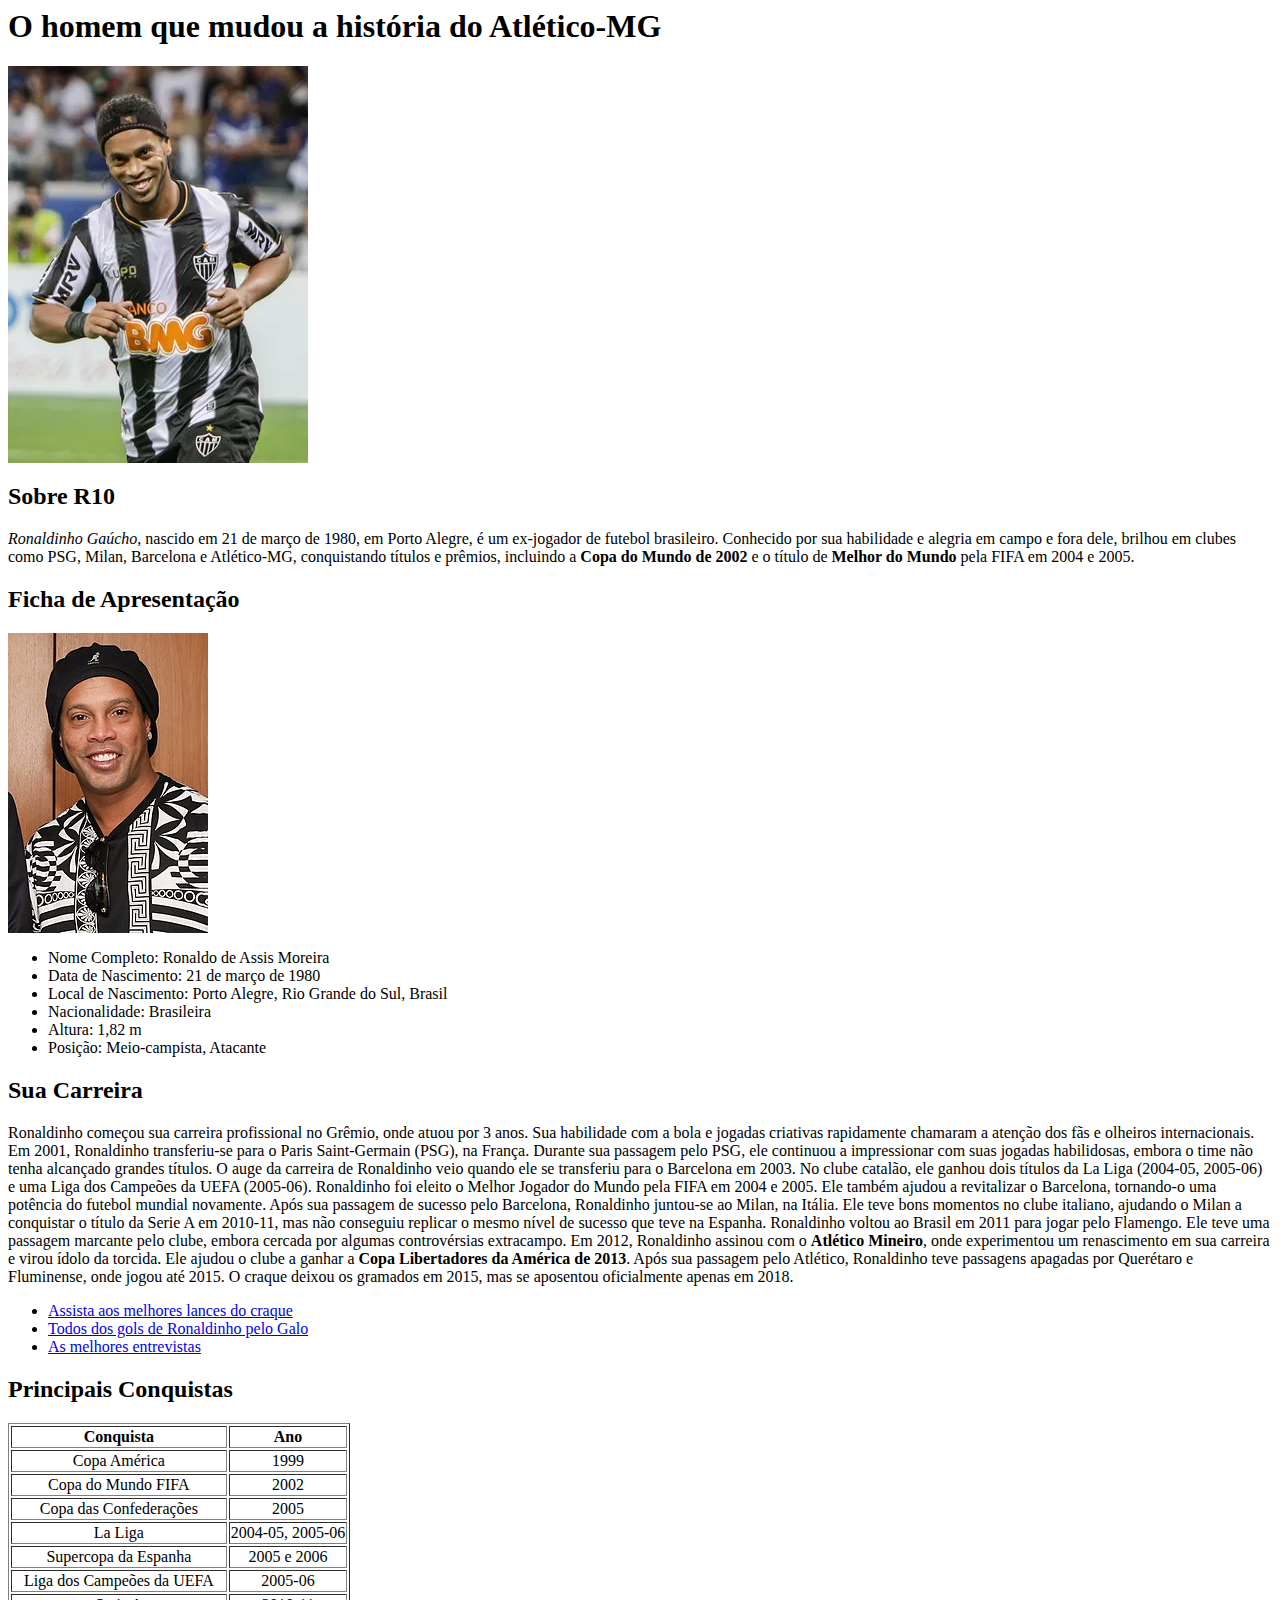
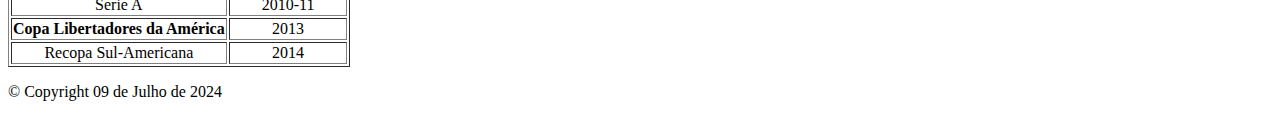
<file: Tributo/index.html>
<html lang="pt-BR">
    <head>
        <title>R10</title>
        <meta charset="UTF-8">
    </head>
    <body>
        <header>
            <h1> O homem que mudou a história do Atlético-MG</h1>
            <img src = 'ronaldinho.webp' alt="Ronaldinho comemorando um gol">
        </header>
        <main>
            <section class = 'introducao'>
                <p>
                    <h2>Sobre R10</h2>
                    <em>Ronaldinho Gaúcho</em>, nascido em 21 de março de 1980, em Porto Alegre, é um ex-jogador de futebol brasileiro. Conhecido por sua habilidade e alegria em campo e fora dele, brilhou em clubes como PSG, Milan, Barcelona e Atlético-MG, conquistando títulos e prêmios, incluindo a <strong>Copa do Mundo de 2002</strong> e o título de <strong>Melhor do Mundo</strong> pela FIFA em 2004 e 2005.
                </p>
            </section>
            <aside class = 'ficha-identificacao'>
                <h2>Ficha de Apresentação</h2>
                <img src = 'r10.jpg' alt = 'Ronaldinho fazendo hangloose'>
                <ul>
                    <li>Nome Completo: Ronaldo de Assis Moreira</li>
                    <li>Data de Nascimento: 21 de março de 1980</li>
                    <li>Local de Nascimento: Porto Alegre, Rio Grande do Sul, Brasil</li>
                    <li>Nacionalidade: Brasileira</li>
                    <li>Altura: 1,82 m</li>
                    <li>Posição: Meio-campista, Atacante</li>

                </ul>
            </aside>
            <section class = 'carreira'>
                <h2>Sua Carreira</h2>
                <p>
                    Ronaldinho começou sua carreira profissional no Grêmio, onde atuou por 3 anos. Sua habilidade com a bola e jogadas criativas rapidamente chamaram a atenção dos fãs e olheiros internacionais.
                    Em 2001, Ronaldinho transferiu-se para o Paris Saint-Germain (PSG), na França. Durante sua passagem pelo PSG, ele continuou a impressionar com suas jogadas habilidosas, embora o time não tenha alcançado grandes títulos.
                    O auge da carreira de Ronaldinho veio quando ele se transferiu para o Barcelona em 2003. No clube catalão, ele ganhou dois títulos da La Liga (2004-05, 2005-06) e uma Liga dos Campeões da UEFA (2005-06). Ronaldinho foi eleito o Melhor Jogador do Mundo pela FIFA em 2004 e 2005. Ele também ajudou a revitalizar o Barcelona, tornando-o uma potência do futebol mundial novamente.
                    Após sua passagem de sucesso pelo Barcelona, Ronaldinho juntou-se ao Milan, na Itália. Ele teve bons momentos no clube italiano, ajudando o Milan a conquistar o título da Serie A em 2010-11, mas não conseguiu replicar o mesmo nível de sucesso que teve na Espanha.
                    Ronaldinho voltou ao Brasil em 2011 para jogar pelo Flamengo. Ele teve uma passagem marcante pelo clube, embora cercada por algumas controvérsias extracampo.
                    Em 2012, Ronaldinho assinou com o <strong>Atlético Mineiro</strong>, onde experimentou um renascimento em sua carreira e virou ídolo da torcida. Ele ajudou o clube a ganhar a <strong>Copa Libertadores da América de 2013</strong>.
                    Após sua passagem pelo Atlético, Ronaldinho teve passagens apagadas por Querétaro e Fluminense, onde jogou até 2015.
                    O craque deixou os gramados em 2015, mas se aposentou oficialmente apenas em 2018.
                </p>
                <ul>
                    <li><a href="https://www.youtube.com/watch?v=o1diW_2W-cM" target="_blank">Assista aos melhores lances do craque</a></li>
                    <li> <a href="https://www.youtube.com/watch?v=4X87zYtJoC0">Todos dos gols de Ronaldinho pelo Galo</a></li>
                    <li><a href="https://www.youtube.com/watch?v=iI3jNXueY1I"> As melhores entrevistas</a> </li>
                </ul>
                    
            </section>
            <section class = 'conquistas'>
                <h2>Principais Conquistas</h2>
                <p>
                    <table class = 'tabela-conquistas' border = '1'>
                        <thead>
                        <tr>
                            <th>Conquista</th>
                            <th>Ano</th>
                        </tr>
                        </thead>
                        <tbody align="center">
                        <tr>
                            <td >Copa América</td>
                            <td >1999</td>
                        </tr>
                        <tr>
                            <td>Copa do Mundo FIFA</td>
                            <td>2002</td>
                        </tr>
                        <tr>
                            <td>
                                Copa das Confederações
                            </td>
                            <td>2005</td>
                        </tr>
                        <tr>
                            <td>La Liga</td>
                            <td>2004-05, 2005-06</td>
                        </tr>
                        <tr>
                            <td>Supercopa da Espanha</td>
                            <td>2005 e 2006</td>
                        </tr>
                        <tr>
                            <td>Liga dos Campeões da UEFA</td>
                            <td>2005-06</td>
                        </tr>
                        <tr>
                            <td>Serie A</td>
                            <td>2010-11</td>
                        </tr>
                        <tr>
                            <td><strong>Copa Libertadores da América</strong></td>
                            <td>2013</td>
                        </tr>
                        <tr>
                            <td>Recopa Sul-Americana</td>
                            <td>2014</td>
                        </tr>
                        </tbody>
                    </table>
                </p>
            </section>
        </main>
        <footer>
            <p>
                &#169; Copyright 09 de Julho de 2024 
            </p>
        </footer>
    </body>
</html>
</file>
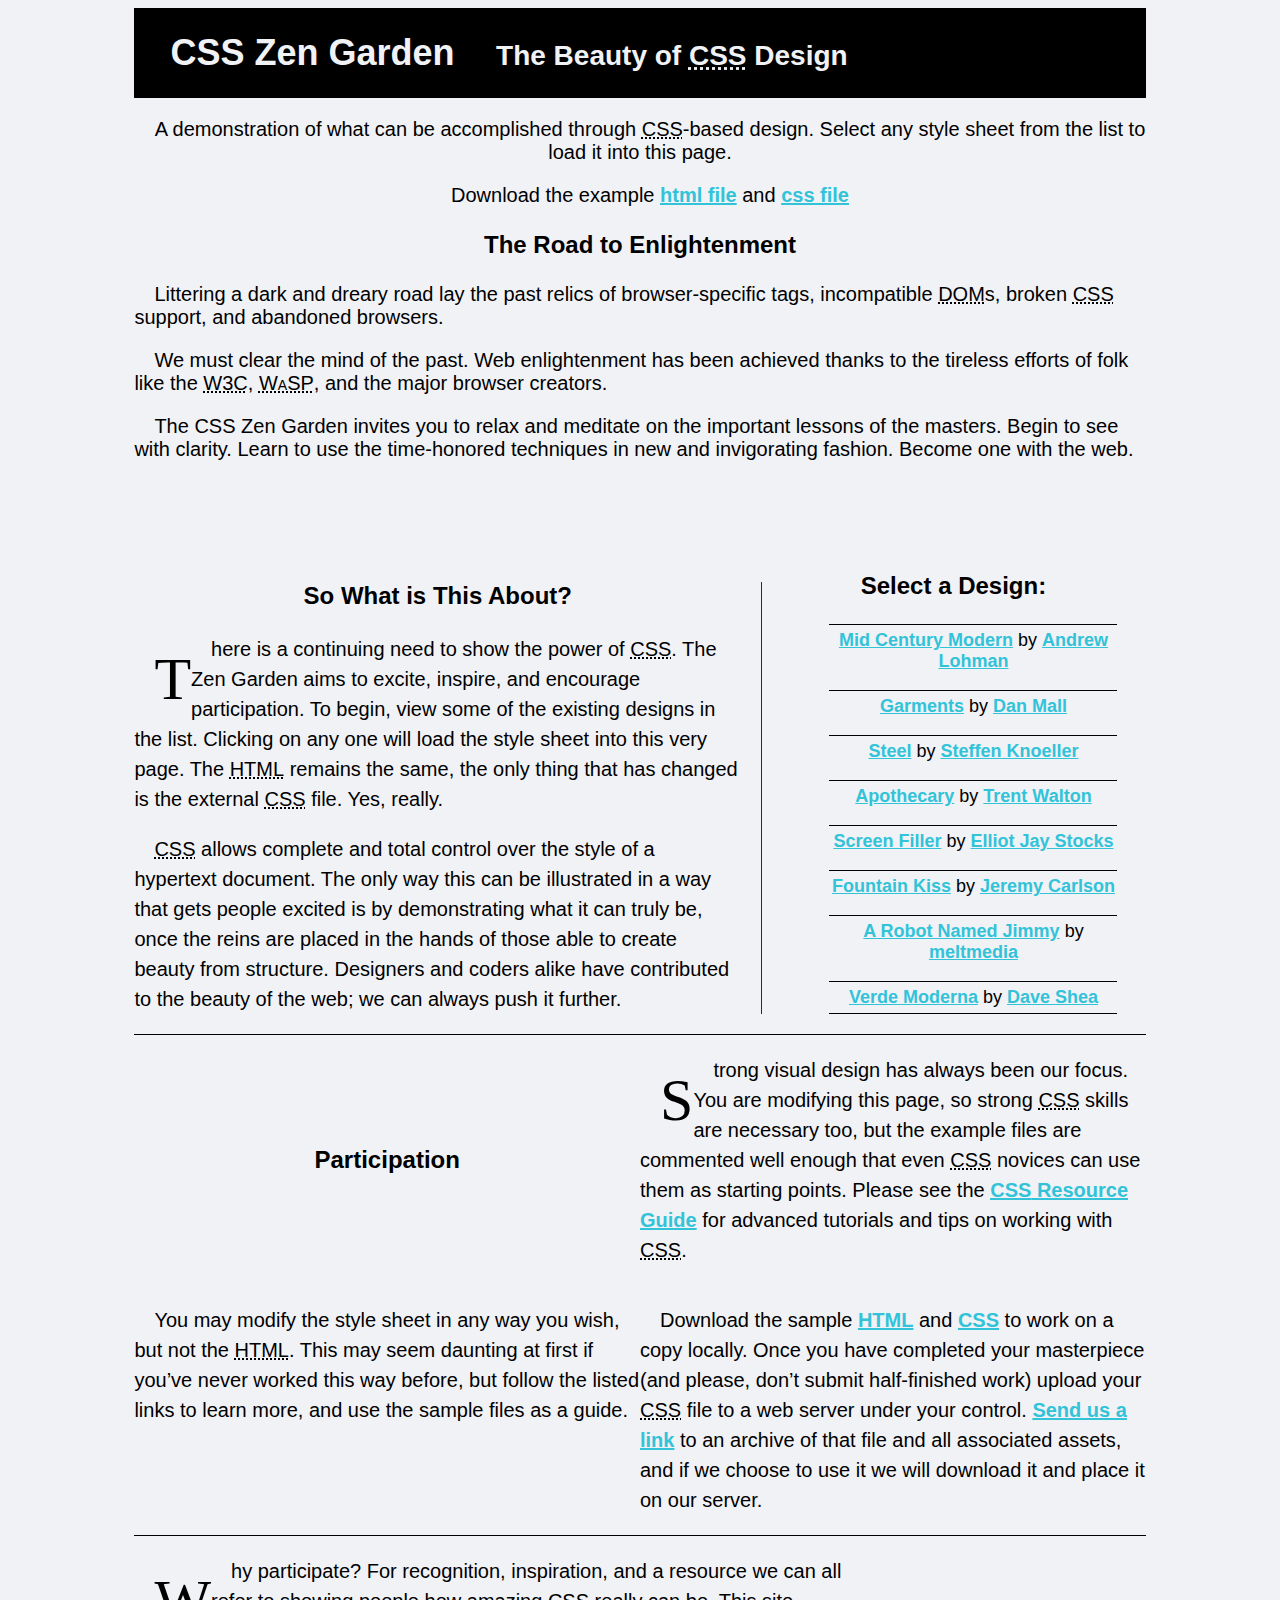
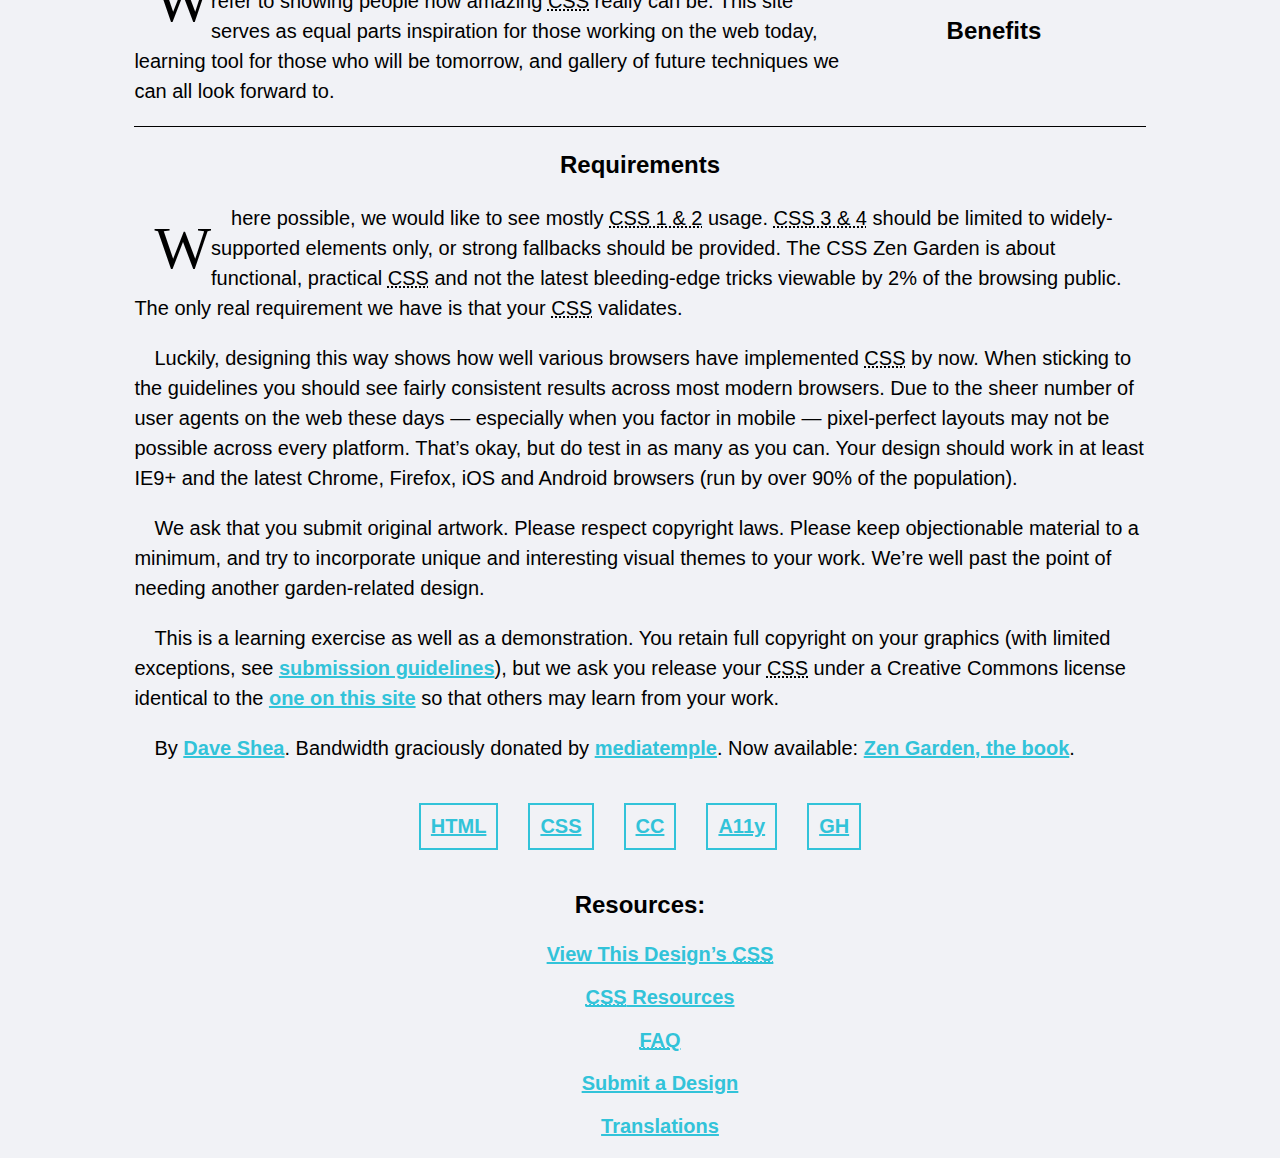
<file: zengarden/index.html>
<!DOCTYPE html>
<html lang="en">
<head>
	<meta charset="utf-8">
	<title>CSS Zen Garden: The Beauty of CSS Design</title>

	<link rel="stylesheet" media="screen" href="style.css">
	<link rel="alternate" type="application/rss+xml" title="RSS" href="http://www.csszengarden.com/zengarden.xml">

	<meta name="viewport" content="width=device-width, initial-scale=1.0">
	<meta name="author" content="Dave Shea">
	<meta name="description" content="A demonstration of what can be accomplished visually through CSS-based design.">
	<meta name="robots" content="all">


	<!--[if lt IE 9]>
	<script src="script/html5shiv.js"></script>
	<![endif]-->
</head>

<!--



	View source is a feature, not a bug. Thanks for your curiosity and
	interest in participating!

	Here are the submission guidelines for the new and improved csszengarden.com:

	- CSS3? Of course! Prefix for ALL browsers where necessary.
	- go responsive; test your layout at multiple screen sizes.
	- your browser testing baseline: IE9+, recent Chrome/Firefox/Safari, and iOS/Android
	- Graceful degradation is acceptable, and in fact highly encouraged.
	- use classes for styling. Don't use ids.
	- web fonts are cool, just make sure you have a license to share the files. Hosted
	  services that are applied via the CSS file (ie. Google Fonts) will work fine, but
	  most that require custom HTML won't. TypeKit is supported, see the readme on this
	  page for usage instructions: https://github.com/mezzoblue/csszengarden.com/

	And a few tips on building your CSS file:

	- use :first-child, :last-child and :nth-child to get at non-classed elements
	- use ::before and ::after to create pseudo-elements for extra styling
	- use multiple background images to apply as many as you need to any element
	- use the Kellum Method for image replacement, if still needed. http://goo.gl/GXxdI
	- don't rely on the extra divs at the bottom. Use ::before and ::after instead.

		
-->

<body id="css-zen-garden">
<div class="page-wrapper">

	<section class="intro" id="zen-intro">
		<header role="banner">
			<h1>CSS Zen Garden</h1>
			<h2>The Beauty of <abbr title="Cascading Style Sheets">CSS</abbr> Design</h2>
		</header>

		<div class="summary" id="zen-summary" role="article">
			<p>A demonstration of what can be accomplished through <abbr title="Cascading Style Sheets">CSS</abbr>-based design. Select any style sheet from the list to load it into this page.</p>
			<p>Download the example <a href="/examples/index" title="This page's source HTML code, not to be modified.">html file</a> and <a href="/examples/style.css" title="This page's sample CSS, the file you may modify.">css file</a></p>
		</div>

		<div class="preamble" id="zen-preamble" role="article">
			<h3>The Road to Enlightenment</h3>
			<p>Littering a dark and dreary road lay the past relics of browser-specific tags, incompatible <abbr title="Document Object Model">DOM</abbr>s, broken <abbr title="Cascading Style Sheets">CSS</abbr> support, and abandoned browsers.</p>
			<p>We must clear the mind of the past. Web enlightenment has been achieved thanks to the tireless efforts of folk like the <abbr title="World Wide Web Consortium">W3C</abbr>, <abbr title="Web Standards Project">WaSP</abbr>, and the major browser creators.</p>
			<p>The CSS Zen Garden invites you to relax and meditate on the important lessons of the masters. Begin to see with clarity. Learn to use the time-honored techniques in new and invigorating fashion. Become one with the web.</p>
		</div>
	</section>

	<div class="main supporting" id="zen-supporting" role="main">
		<div class="explanation" id="zen-explanation" role="article">
			<h3>So What is This About?</h3>
			<p>There is a continuing need to show the power of <abbr title="Cascading Style Sheets">CSS</abbr>. The Zen Garden aims to excite, inspire, and encourage participation. To begin, view some of the existing designs in the list. Clicking on any one will load the style sheet into this very page. The <abbr title="HyperText Markup Language">HTML</abbr> remains the same, the only thing that has changed is the external <abbr title="Cascading Style Sheets">CSS</abbr> file. Yes, really.</p>
			<p><abbr title="Cascading Style Sheets">CSS</abbr> allows complete and total control over the style of a hypertext document. The only way this can be illustrated in a way that gets people excited is by demonstrating what it can truly be, once the reins are placed in the hands of those able to create beauty from structure. Designers and coders alike have contributed to the beauty of the web; we can always push it further.</p>
		</div>

		<div class="participation" id="zen-participation" role="article">
			<h3>Participation</h3>
			<p>Strong visual design has always been our focus. You are modifying this page, so strong <abbr title="Cascading Style Sheets">CSS</abbr> skills are necessary too, but the example files are commented well enough that even <abbr title="Cascading Style Sheets">CSS</abbr> novices can use them as starting points. Please see the <a href="/pages/resources/" title="A listing of CSS-related resources"><abbr title="Cascading Style Sheets">CSS</abbr> Resource Guide</a> for advanced tutorials and tips on working with <abbr title="Cascading Style Sheets">CSS</abbr>.</p>
			<p>You may modify the style sheet in any way you wish, but not the <abbr title="HyperText Markup Language">HTML</abbr>. This may seem daunting at first if you&#8217;ve never worked this way before, but follow the listed links to learn more, and use the sample files as a guide.</p>
			<p>Download the sample <a href="/examples/index" title="This page's source HTML code, not to be modified.">HTML</a> and <a href="/examples/style.css" title="This page's sample CSS, the file you may modify.">CSS</a> to work on a copy locally. Once you have completed your masterpiece (and please, don&#8217;t submit half-finished work) upload your <abbr title="Cascading Style Sheets">CSS</abbr> file to a web server under your control. <a href="/pages/submit/" title="Use the contact form to send us your CSS file">Send us a link</a> to an archive of that file and all associated assets, and if we choose to use it we will download it and place it on our server.</p>
		</div>

		<div class="benefits" id="zen-benefits" role="article">
			<h3>Benefits</h3>
			<p>Why participate? For recognition, inspiration, and a resource we can all refer to showing people how amazing <abbr title="Cascading Style Sheets">CSS</abbr> really can be. This site serves as equal parts inspiration for those working on the web today, learning tool for those who will be tomorrow, and gallery of future techniques we can all look forward to.</p>
		</div>

		<div class="requirements" id="zen-requirements" role="article">
			<h3>Requirements</h3>
			<p>Where possible, we would like to see mostly <abbr title="Cascading Style Sheets, levels 1 and 2">CSS 1 &amp; 2</abbr> usage. <abbr title="Cascading Style Sheets, levels 3 and 4">CSS 3 &amp; 4</abbr> should be limited to widely-supported elements only, or strong fallbacks should be provided. The CSS Zen Garden is about functional, practical <abbr title="Cascading Style Sheets">CSS</abbr> and not the latest bleeding-edge tricks viewable by 2% of the browsing public. The only real requirement we have is that your <abbr title="Cascading Style Sheets">CSS</abbr> validates.</p>
			<p>Luckily, designing this way shows how well various browsers have implemented <abbr title="Cascading Style Sheets">CSS</abbr> by now. When sticking to the guidelines you should see fairly consistent results across most modern browsers. Due to the sheer number of user agents on the web these days &#8212; especially when you factor in mobile &#8212; pixel-perfect layouts may not be possible across every platform. That&#8217;s okay, but do test in as many as you can. Your design should work in at least IE9+ and the latest Chrome, Firefox, iOS and Android browsers (run by over 90% of the population).</p>
			<p>We ask that you submit original artwork. Please respect copyright laws. Please keep objectionable material to a minimum, and try to incorporate unique and interesting visual themes to your work. We&#8217;re well past the point of needing another garden-related design.</p>
			<p>This is a learning exercise as well as a demonstration. You retain full copyright on your graphics (with limited exceptions, see <a href="/pages/submit/guidelines/">submission guidelines</a>), but we ask you release your <abbr title="Cascading Style Sheets">CSS</abbr> under a Creative Commons license identical to the <a href="http://creativecommons.org/licenses/by-nc-sa/3.0/" title="View the Zen Garden's license information.">one on this site</a> so that others may learn from your work.</p>
			<p role="contentinfo">By <a href="http://www.mezzoblue.com/">Dave Shea</a>. Bandwidth graciously donated by <a href="http://www.mediatemple.net/">mediatemple</a>. Now available: <a href="http://www.amazon.com/exec/obidos/ASIN/0321303474/mezzoblue-20/">Zen Garden, the book</a>.</p>
		</div>

		<footer>
			<a href="http://validator.w3.org/check/referer" title="Check the validity of this site&#8217;s HTML" class="zen-validate-html">HTML</a>
			<a href="http://jigsaw.w3.org/css-validator/check/referer" title="Check the validity of this site&#8217;s CSS" class="zen-validate-css">CSS</a>
			<a href="http://creativecommons.org/licenses/by-nc-sa/3.0/" title="View the Creative Commons license of this site: Attribution-NonCommercial-ShareAlike." class="zen-license">CC</a>
			<a href="http://mezzoblue.com/zengarden/faq/#aaa" title="Read about the accessibility of this site" class="zen-accessibility">A11y</a>
			<a href="https://github.com/mezzoblue/csszengarden.com" title="Fork this site on Github" class="zen-github">GH</a>
		</footer>

	</div>


	<aside class="sidebar" role="complementary">
		<div class="wrapper">

			<div class="design-selection" id="design-selection">
				<h3 class="select">Select a Design:</h3>
				<nav role="navigation">
					<ul>
					<li>
						<a href="/221/" class="design-name">Mid Century Modern</a> by						<a href="http://andrewlohman.com/" class="designer-name">Andrew Lohman</a>
					</li>					<li>
						<a href="/220/" class="design-name">Garments</a> by						<a href="http://danielmall.com/" class="designer-name">Dan Mall</a>
					</li>					<li>
						<a href="/219/" class="design-name">Steel</a> by						<a href="http://steffen-knoeller.de" class="designer-name">Steffen Knoeller</a>
					</li>					<li>
						<a href="/218/" class="design-name">Apothecary</a> by						<a href="http://trentwalton.com" class="designer-name">Trent Walton</a>
					</li>					<li>
						<a href="/217/" class="design-name">Screen Filler</a> by						<a href="http://elliotjaystocks.com/" class="designer-name">Elliot Jay Stocks</a>
					</li>					<li>
						<a href="/216/" class="design-name">Fountain Kiss</a> by						<a href="http://jeremycarlson.com" class="designer-name">Jeremy Carlson</a>
					</li>					<li>
						<a href="/215/" class="design-name">A Robot Named Jimmy</a> by						<a href="http://meltmedia.com/" class="designer-name">meltmedia</a>
					</li>					<li>
						<a href="/214/" class="design-name">Verde Moderna</a> by						<a href="http://www.mezzoblue.com/" class="designer-name">Dave Shea</a>
					</li>					</ul>
				</nav>
			</div>

			<div class="design-archives" id="design-archives">
				<h3 class="archives">Archives:</h3>
				<nav role="navigation">
					<ul>
						<li class="next">
							<a href="/214/page1">
								Next Designs <span class="indicator">&rsaquo;</span>
							</a>
						</li>
						<li class="viewall">
							<a href="/pages/alldesigns/" title="View every submission to the Zen Garden.">
								View All Designs							</a>
						</li>
					</ul>
				</nav>
			</div>

			<div class="zen-resources" id="zen-resources">
				<h3 class="resources">Resources:</h3>
				<ul>
					<li class="view-css">
						<a href="style.css" title="View the source CSS file of the currently-viewed design.">
							View This Design&#8217;s <abbr title="Cascading Style Sheets">CSS</abbr>						</a>
					</li>
					<li class="css-resources">
						<a href="/pages/resources/" title="Links to great sites with information on using CSS.">
							<abbr title="Cascading Style Sheets">CSS</abbr> Resources						</a>
					</li>
					<li class="zen-faq">
						<a href="/pages/faq/" title="A list of Frequently Asked Questions about the Zen Garden.">
							<abbr title="Frequently Asked Questions">FAQ</abbr>						</a>
					</li>
					<li class="zen-submit">
						<a href="/pages/submit/" title="Send in your own CSS file.">
							Submit a Design						</a>
					</li>
					<li class="zen-translations">
						<a href="/pages/translations/" title="View translated versions of this page.">
							Translations						</a>
					</li>
				</ul>
			</div>
		</div>
	</aside>


</div>

<!--

	These superfluous divs/spans were originally provided as catch-alls to add extra imagery.
	These days we have full ::before and ::after support, favour using those instead.
	These only remain for historical design compatibility. They might go away one day.
		
-->
<div class="extra1" role="presentation"></div><div class="extra2" role="presentation"></div><div class="extra3" role="presentation"></div>
<div class="extra4" role="presentation"></div><div class="extra5" role="presentation"></div><div class="extra6" role="presentation"></div>

</body>
</html>
</file>
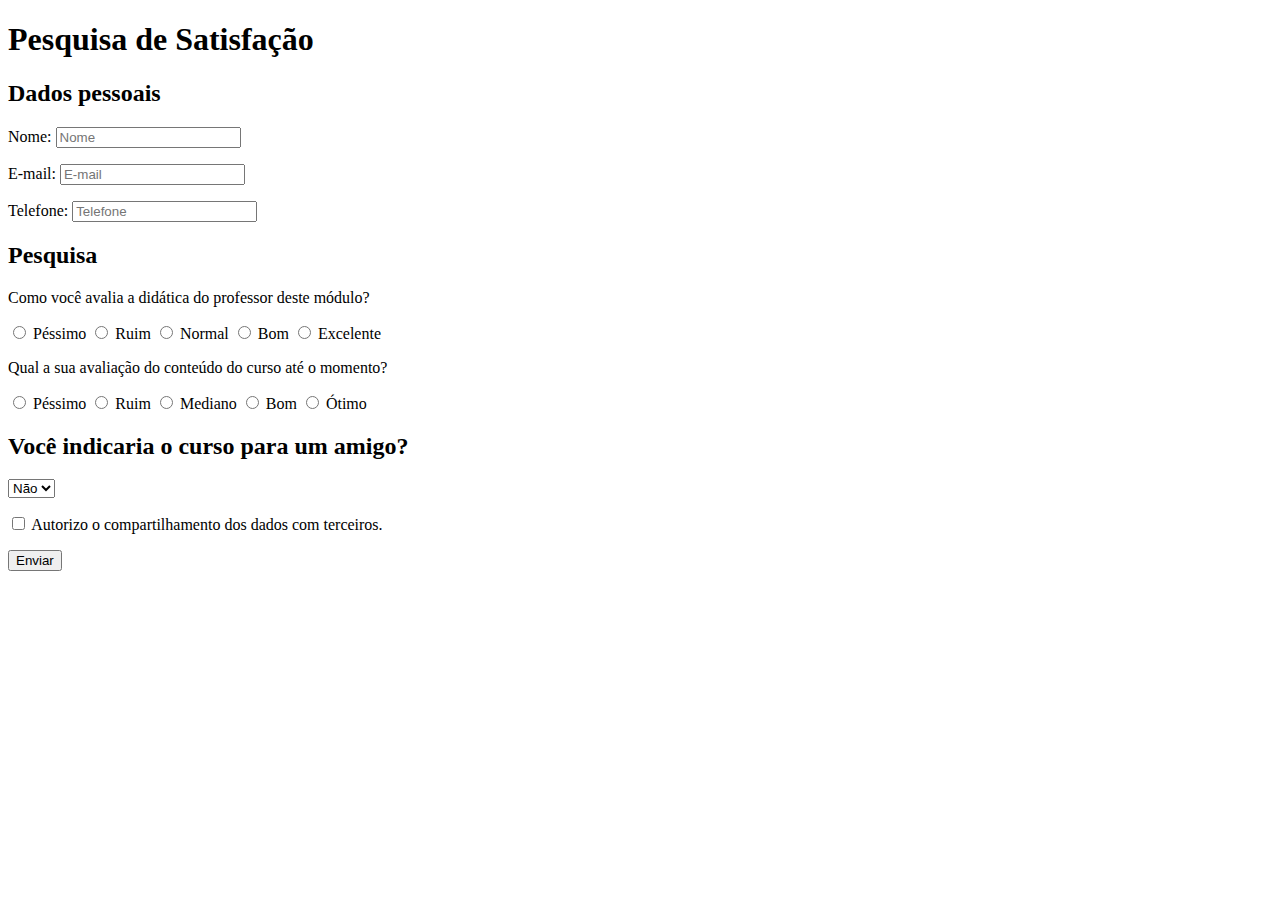
<file: formulario.html>
<!DOCTYPE html>
<html>
    <head>
        <title>Formulário</title>
    </head>
    <body>
        <h1>Pesquisa de Satisfação</h1>
        <h2>Dados pessoais</h2>
        <form action="formulario.html" method="post">
            <p>
                <label for="Nome">Nome:</label>
                <input type="text" placeholder="Nome" id="Nome"/>
            </p>
            <p>
                <label for="Email">E-mail:</label>
                <input type="text" placeholder="E-mail" id="Email"/>
            </p>
            <p>
                <label for="Telefone">Telefone:</label>
                <input type="text" placeholder="Telefone" id="Telefone"/>
            </p>
        <h2>Pesquisa</h2>
        <p>Como você avalia a didática do professor deste módulo?</p>
             <input type="radio" name="didatica" value="opcao1" id="opcao1">
             <label for="opcao1">Péssimo</label>
             <input type="radio" name="didatica" value="opcao2" id="opcao2">
             <label for="opcao2">Ruim</label>
             <input type="radio" name="didatica" value="opcao3" id="opcao3">
             <label for="opcao3">Normal</label>
             <input type="radio" name="didatica" value="opcao4" id="opcao4">
             <label for="opcao4">Bom</label>
             <input type="radio" name="didatica" value="opcao5" id="opcao5">
             <label for="opcao5">Excelente</label>
        <p>Qual a sua avaliação do conteúdo do curso até o momento?</p>
            <input type="radio" name="conteudo" value="pessimo" id="conteudoPessimo">
            <label for="pessimo">Péssimo</label>
            <input type="radio" name="conteudo" value="ruim" id="conteudoRuim">
            <label for="ruim">Ruim</label>
            <input type="radio" name="conteudo" value="mediano" id="conteudoMediano">
            <label for="mediano">Mediano</label>
            <input type="radio" name="conteudo" value="bom" id="conteudoBom">
            <label for="bom">Bom</label>
            <input type="radio" name="conteudo" value="otimo" id="conteudoOtimo">
            <label for="otimo">Ótimo</label>
            <h2>Você indicaria o curso para um amigo?</h2>
            <select>
                <option value="naoIndicaria">Não</option>
                <option value="indicaria">Sim</option>
            </select>
            <p>
                <input type="checkbox" id="compartilharDados"/>
                <label for="compartilharDados">Autorizo o compartilhamento dos dados com terceiros.</label>
            </p>
            <p>
                <input type="submit" value="Enviar"/>
            </p>
        </form>
    </body>
</html>
</file>
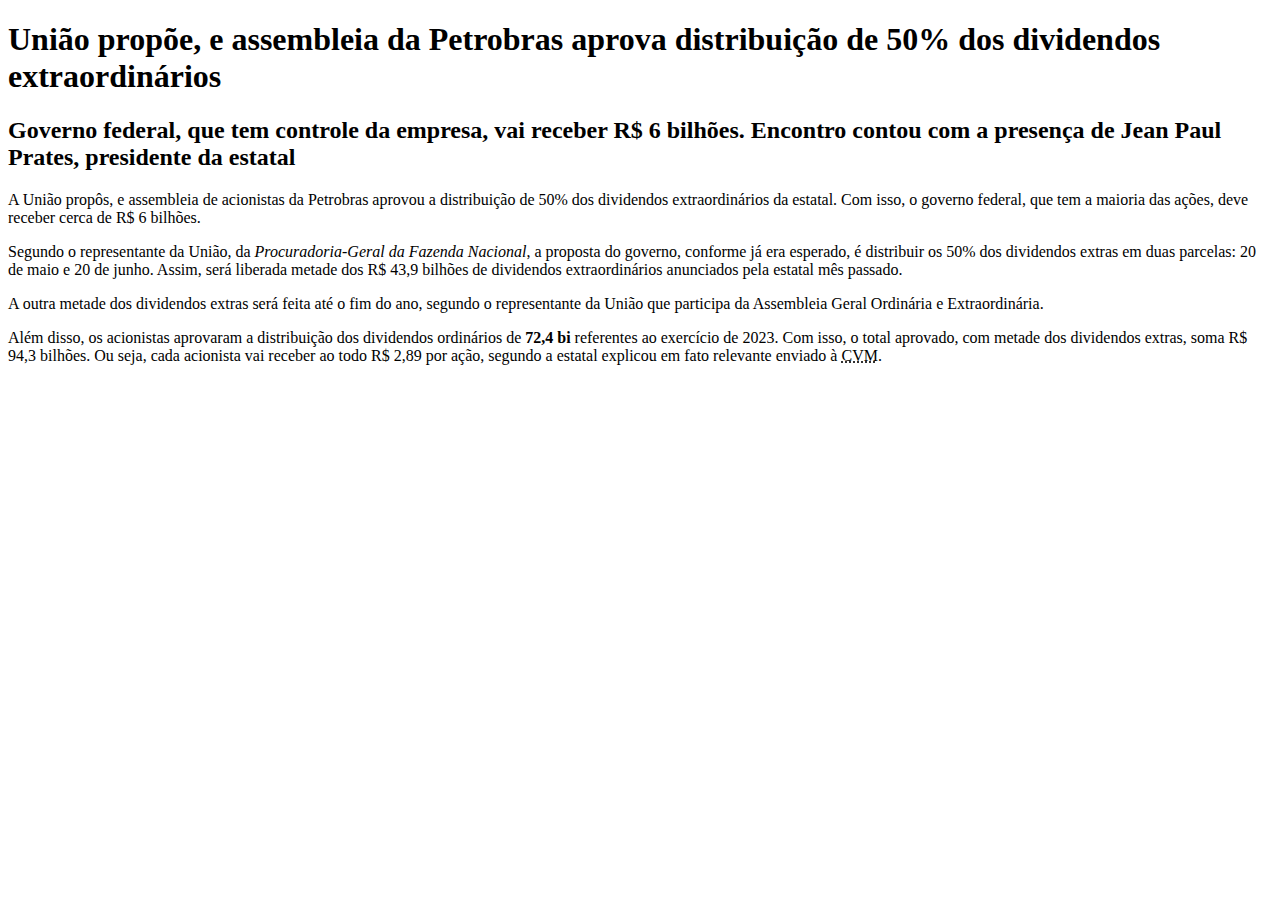
<file: noticia.html>
<!DOCTYPE html>
<html>
    <head>
        <title>Notícias</title>
    </head>
    <body>
        <h1>União propõe, e assembleia da Petrobras aprova distribuição de 50% dos dividendos extraordinários</h1>
    </body>
    <h2>Governo federal, que tem controle da empresa, vai receber R$ 6 bilhões. Encontro contou com a presença de Jean Paul Prates, presidente da estatal</h2>
    <p>
        A União propôs, e assembleia de acionistas da Petrobras aprovou a distribuição de 50% dos dividendos extraordinários da estatal. Com isso, o governo federal, que tem a maioria das ações, deve receber cerca de R$ 6 bilhões.
    </p>
    <p>
        Segundo o representante da União, da <em>Procuradoria-Geral da Fazenda Nacional</em>, a proposta do governo, conforme já era esperado, é distribuir os 50% dos dividendos extras em duas parcelas: 20 de maio e 20 de junho. Assim, será liberada metade dos R$ 43,9 bilhões de dividendos extraordinários anunciados pela estatal mês passado.
    </p>
    <p>
        A outra metade dos dividendos extras será feita até o fim do ano, segundo o representante da União que participa da Assembleia Geral Ordinária e Extraordinária.
    </p>
    <p>
        Além disso, os acionistas aprovaram a distribuição dos dividendos ordinários de <strong>72,4 bi</strong> referentes ao exercício de 2023. Com isso, o total aprovado, com metade dos dividendos extras, soma R$ 94,3 bilhões. Ou seja, cada acionista vai receber ao todo R$ 2,89 por ação, segundo a estatal explicou em fato relevante enviado à <abbr title="Comissão de Valores Mobiliários">CVM</abbr>.
    </p>
    </html>
</file>
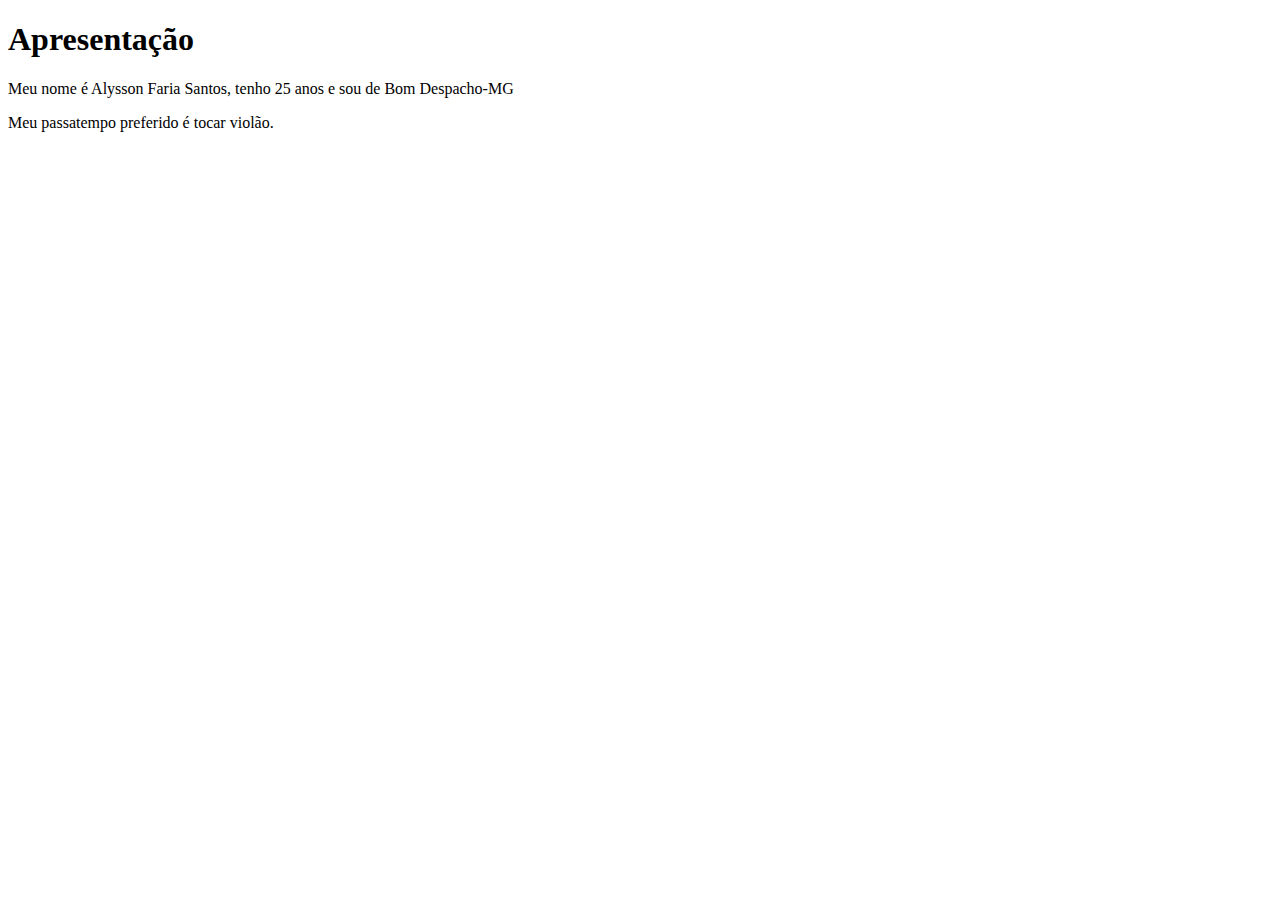
<file: pagina.html>
<!DOCTYPE html>
<html>
    <head>
        <title>Apresentação Alysson Faria</title>
    </head>
    <body>
        <h1>Apresentação</h1>
        <p>
            Meu nome é Alysson Faria Santos, tenho 25 anos e sou de Bom Despacho-MG
        </p>
        <p>
            Meu passatempo preferido é tocar violão.
        </p>
    </body>
</html>
</file>
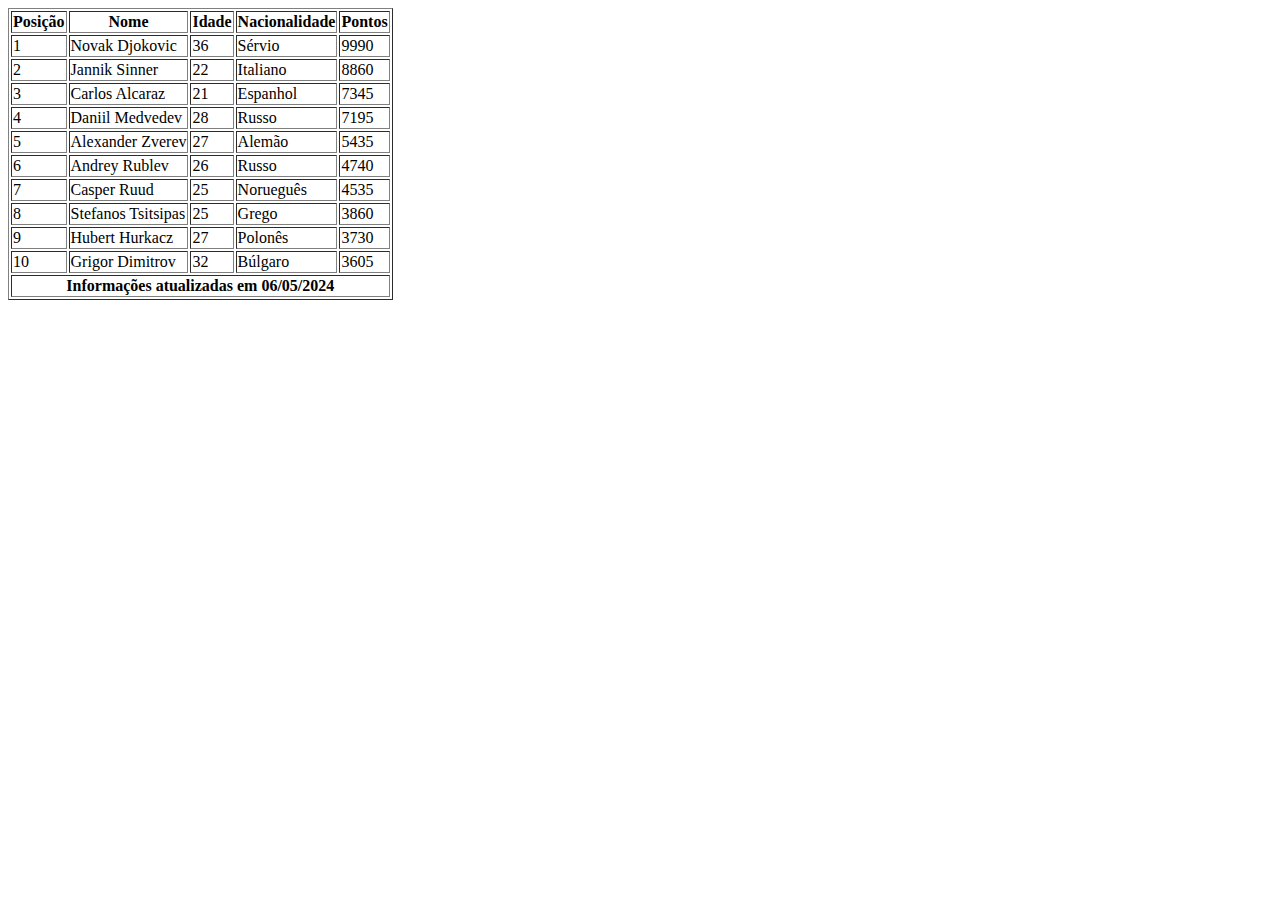
<file: tenistas.html>
<!DOCTYPE html>
<html>
    <head>
        <title>Top 10 tenistas</title>
    </head>
    <body>
        <table border = '1'>
        <thead>
            <tr>
                <th>Posição</th>
                <th>Nome</th>
                <th>Idade</th>
                <th>Nacionalidade</th>
                <th>Pontos</th>
            </tr>
        </thead>
        <tbody>
            <tr>
                <td>1</td>
                <td>Novak Djokovic</td>
                <td>36</td>
                <td>Sérvio</td>
                <td>9990</td>
            </tr>
            <tr>
                <td>2</td>
                <td>Jannik Sinner</td>
                <td>22</td>
                <td>Italiano</td>
                <td>8860</td>
            </tr>
            <tr>
                <td>3</td>
                <td>Carlos Alcaraz</td>
                <td>21</td>
                <td>Espanhol</td>
                <td>7345</td>
            </tr>
            <tr>
                <td>4</td>
                <td>Daniil Medvedev</td>
                <td>28</td>
                <td>Russo</td>
                <td>7195</td>
            </tr>
            <tr>
                <td>5</td>
                <td>Alexander Zverev</td>
                <td>27</td>
                <td>Alemão</td>
                <td>5435</td>
            </tr>
            <tr>
                <td>6</td>
                <td>Andrey Rublev</td>
                <td>26</td>
                <td>Russo</td>
                <td>4740</td>
            </tr>
            <tr>
                <td>7</td>
                <td>Casper Ruud</td>
                <td>25</td>
                <td>Norueguês</td>
                <td>4535</td>
            </tr>
            <tr>
                <td>8</td>
                <td>Stefanos Tsitsipas</td>
                <td>25</td>
                <td>Grego</td>
                <td>3860</td>
            </tr>
            <tr>
                <td>9</td>
                <td>Hubert Hurkacz</td>
                <td>27</td>
                <td>Polonês</td>
                <td>3730</td>
            </tr>
            <tr>
                <td>10</td>
                <td>Grigor Dimitrov</td>
                <td>32</td>
                <td>Búlgaro</td>
                <td>3605</td>
            </tr>
        </tbody>
        <tfoot>
            <tr>
                <th colspan="5">Informações atualizadas em 06/05/2024</th>
            </tr>
        </tfoot>
        </table>
    </body>
</html>
</file>
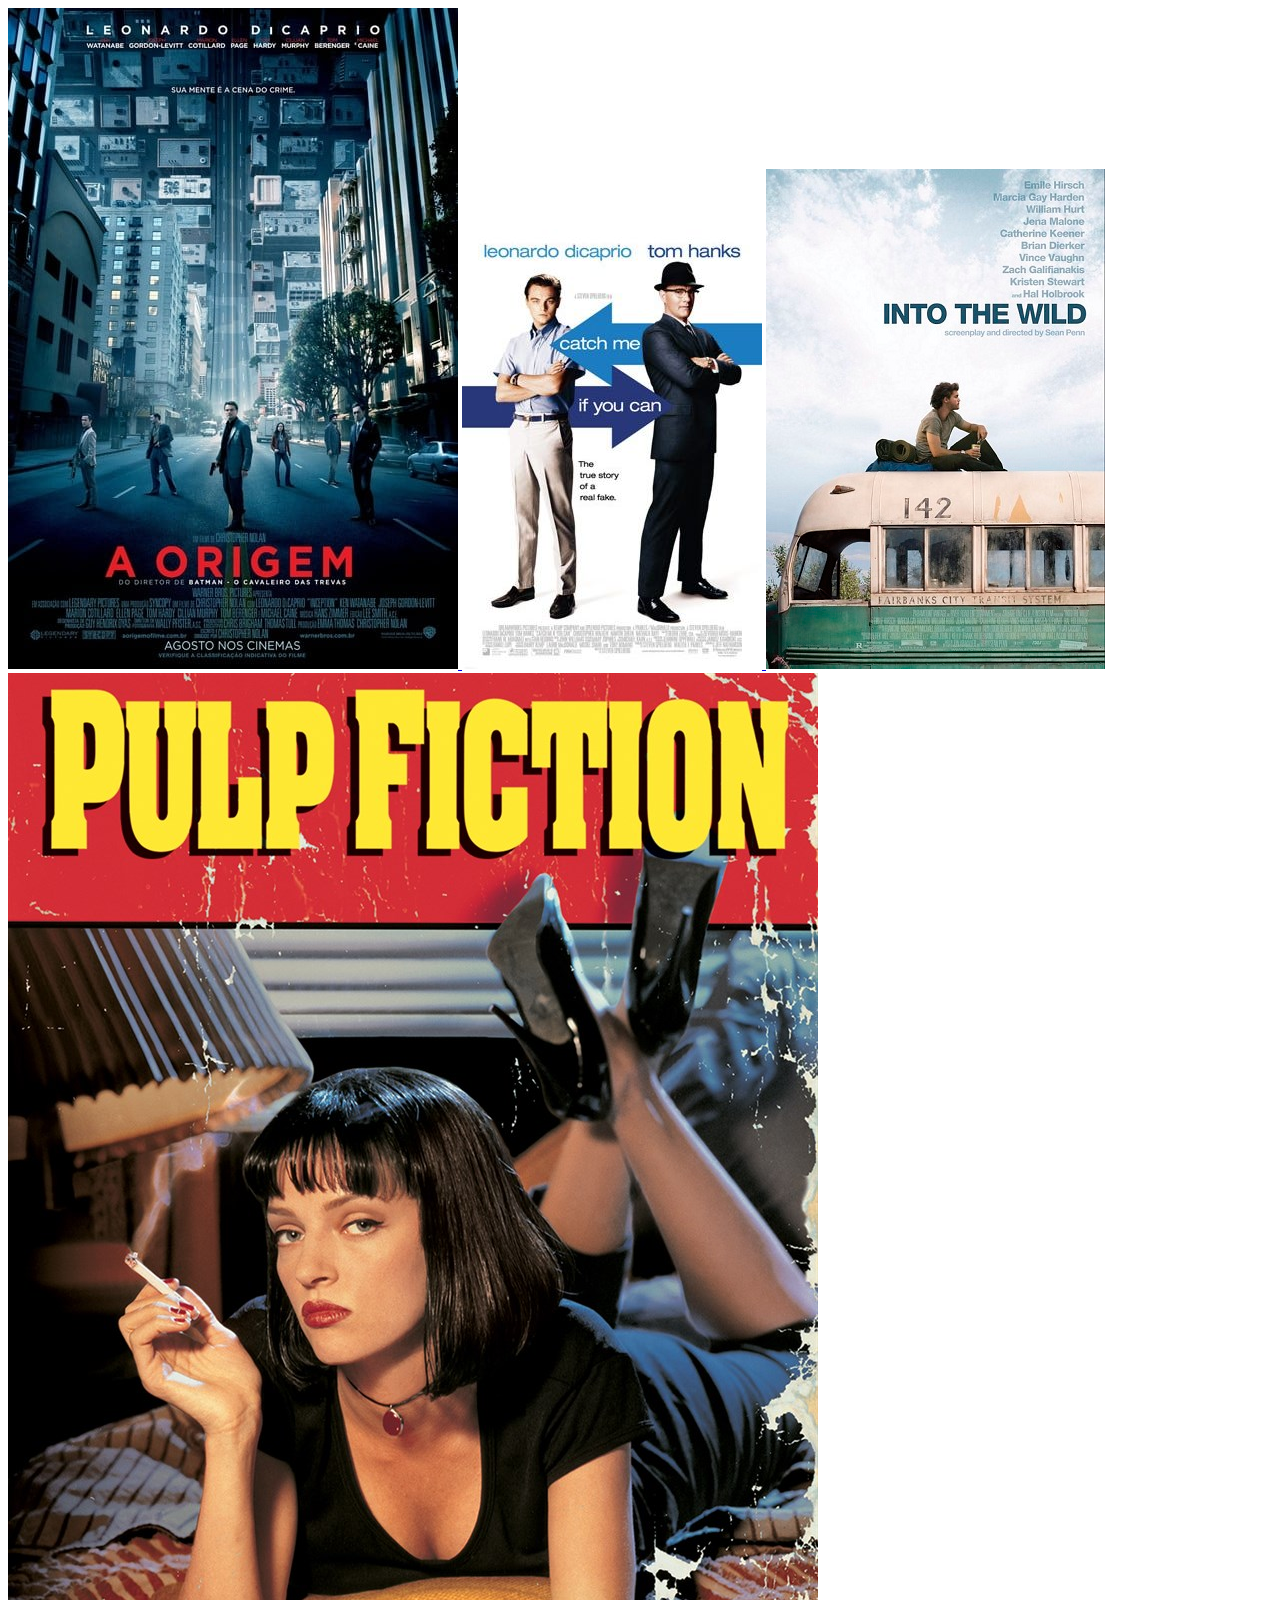
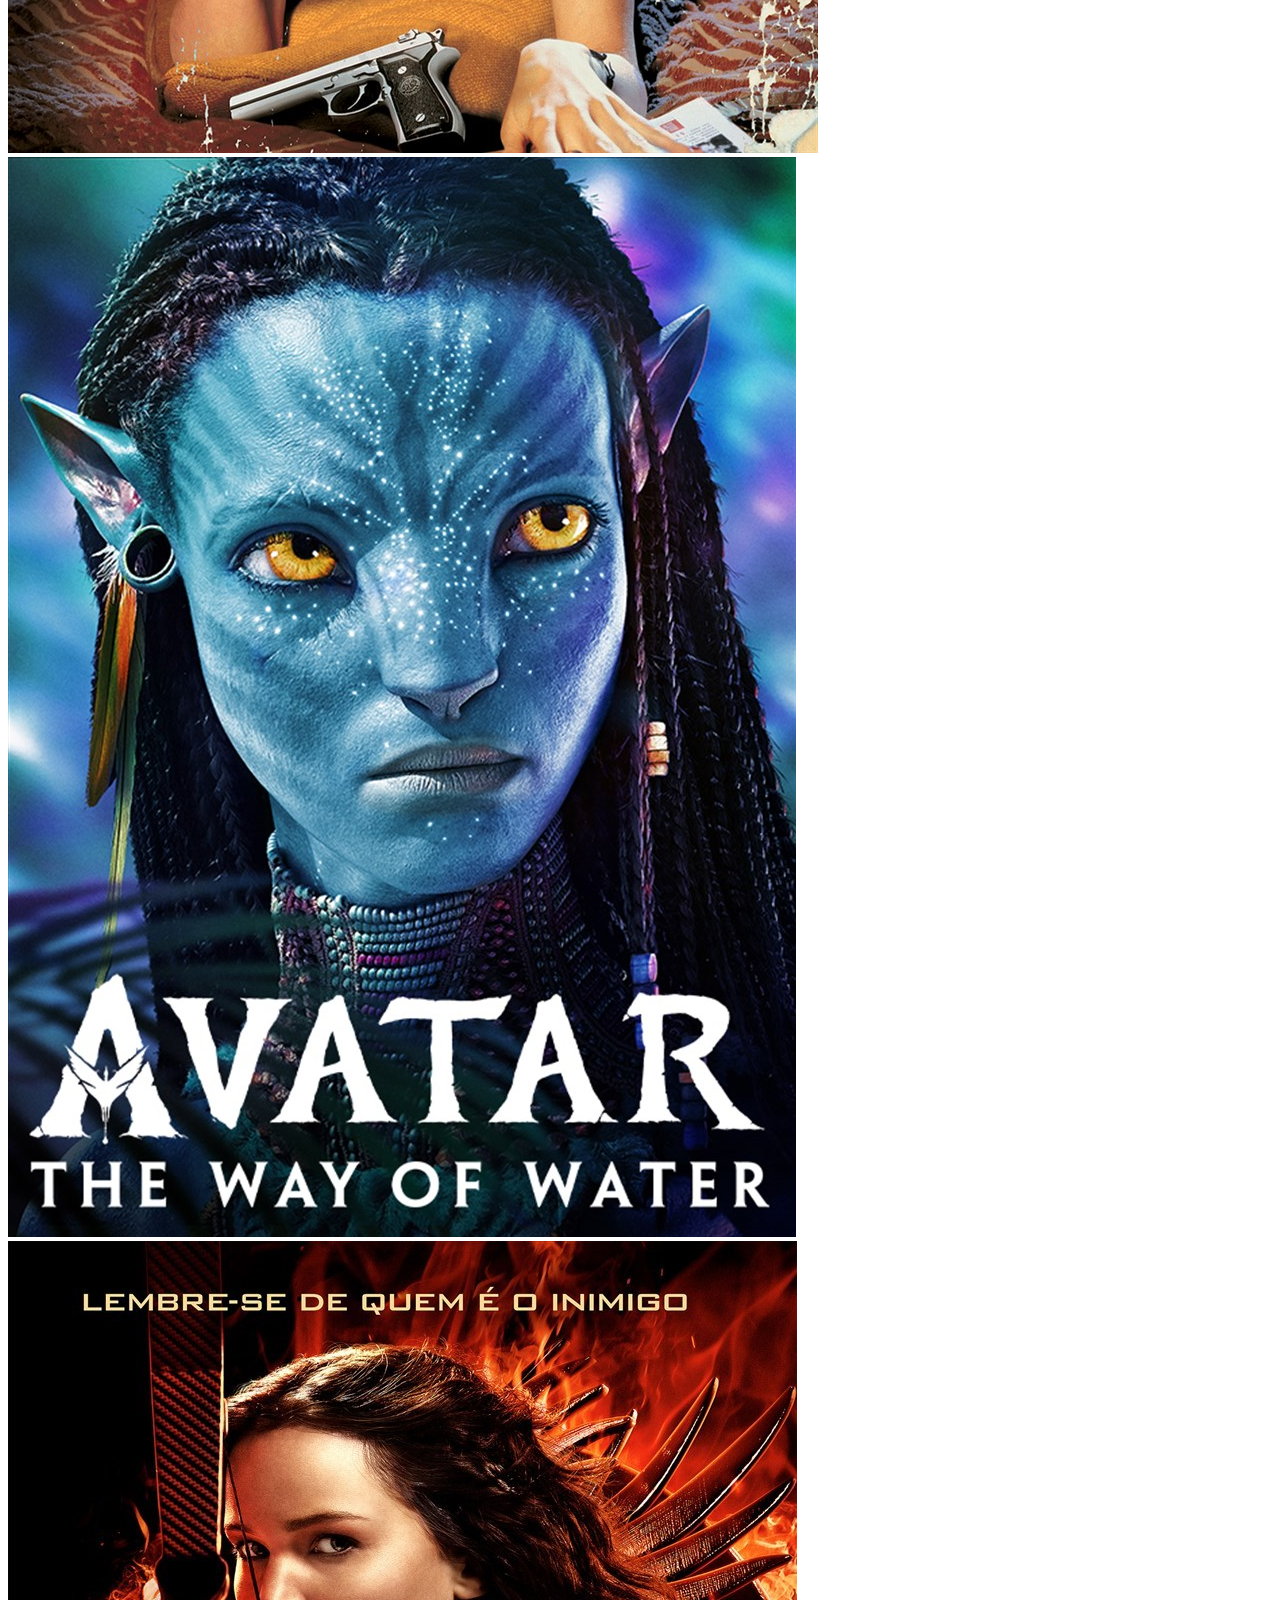
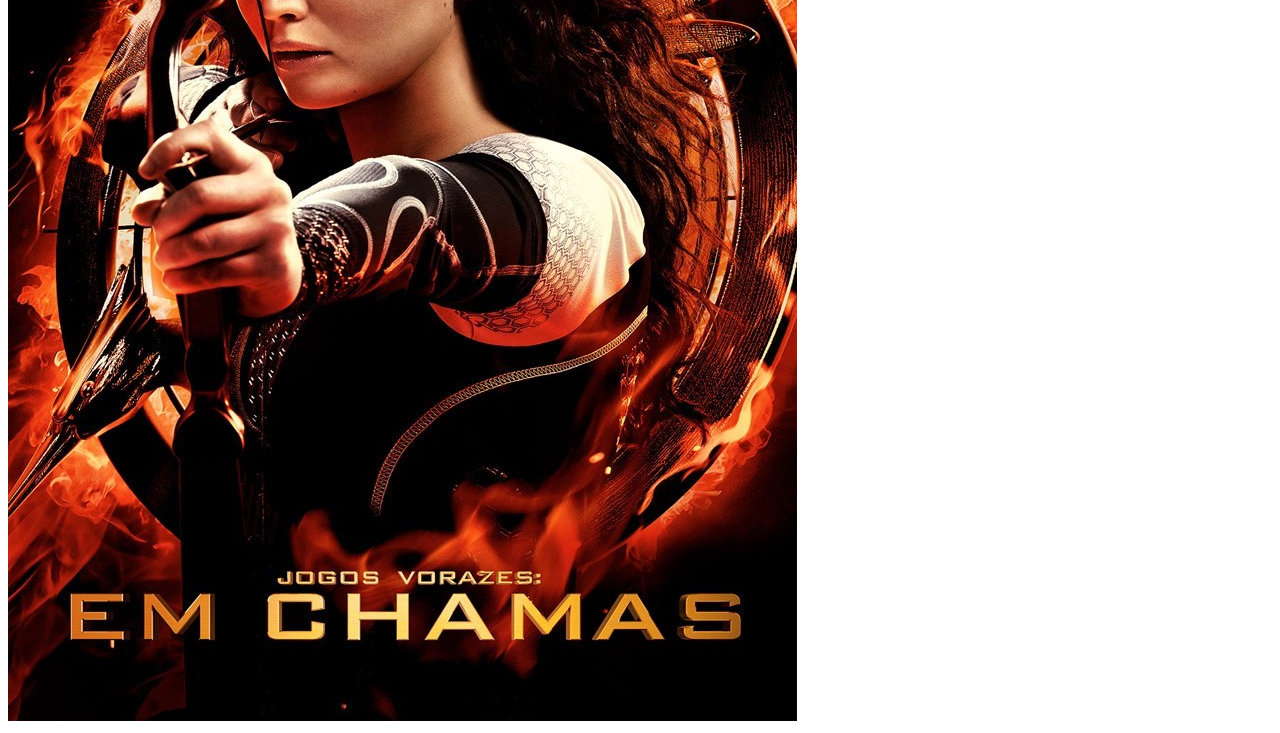
<file: filmes/filmes.html>
<!DOCTYPE html>
<html>
    <head>
        <title>Filmes preferidos</title>
    </head>
    <body>
        <a href="https://pt.wikipedia.org/wiki/A_Origem">
            <img src ="a origem.jpg">
        </a>
        <a href="https://pt.wikipedia.org/wiki/Catch_Me_If_You_Can_(2002)">
            <img src="prenda me se for capaz.jpg">
        </a>
        <a href="https://pt.wikipedia.org/wiki/Into_the_Wild_(filme)">
            <img src="Into-the-wild.jpg">
        </a>
        <a href="https://pt.wikipedia.org/wiki/Pulp_Fiction">
            <img src="pulp fiction.jpg">
        </a>
        <a href="https://pt.wikipedia.org/wiki/Avatar_(filme)">
            <img src="avatar.jpg">
        </a>
        <a href="https://pt.wikipedia.org/wiki/The_Hunger_Games_(s%C3%A9rie_de_filmes)">
            <img src="jogos vorazes.jpg">
        </a>
    </body>
</html>
</file>
<file: zengarden/style.css>
html {
    background-color:#f1f2f6; 
    color: black;
    font-size: 20px;
    font-family: sans-serif;
}

.page-wrapper{
    width: 80%;
    max-width: 1280px;
    margin: auto;
    position: relative
}

/*destaque {
    color:#32c3d9
}
*/

p {
    text-indent: 1em;
}

h1 {
    text-align: center;
    font-size: 1.8rem;
}

h2 {
    text-align: center;
    font-size: 1.4rem;

}

h3 {
    text-align: center;
    font-size: 1.2rem;

}

.summary {
    text-align: center;
}

.main p {
    line-height: 1.5;    
}

abbr{
    font-variant: small-caps;
}

#zen-intro{
    height:550px
}

#design-archives {
    display:none
}

#zen-intro header {
    background-color: black;
    color:#f1f2f6
}

#zen-intro header h1, h2 {
    display: inline-block
}

#zen-intro header h1 {
    margin-left: 1em;
    margin-right: 1em;
}

aside ul {
    list-style-type: none;
}

aside ul li{
    margin: 1em;
    text-align:center
}

.main footer {
    margin: 4%;
    display: flex;
    justify-content: center;
    flex-wrap: wrap;
    flex-grow: 1;
    gap: 30px;

}

.main footer a {
    border: solid 2px;
    padding: 0.5em;
    display: inline-block;

}

.explanation {
    width: 60%;
    margin-right: 35%;
    border-right: solid 1px #1f295c;
    padding-right: 2%;
}

#design-selection {
    position: absolute;
    top: 540px;
    left: 62%;
    padding-left: 1%;
    padding-right: 1%;
    font-size: 18px;
}

.benefits {
    display: flex;
}

.benefits h3 {
    order: 2;
    align-self: center;
    flex-basis: 30%;
}

.benefits p {
    flex-basis: 70%;
}

.participation {
    display: flex;
    flex-wrap: wrap;
    border-top: solid #000 1px
}

.participation h3, p {
    flex-basis: 50%
}

.participation h3 {
    align-self: center;
}

.benefits {
    border-bottom: solid #000 1px;
    border-top: solid #000 1px;
}

a{
    color: #32c3d9;
    font-weight: bold;
}

a:hover {
    color: #06363e
}

a:visited {
    font-weight: normal;
}

.main p:first-of-type::first-letter{
    font-size:3em;
    font-family: 'Times New Roman', Times, serif;
    float: left
}

.design-selection li {
    border-top: solid #000 1px;
    padding-top: 5px;
}

.design-selection li:last-of-type {
    border-bottom: #000 solid 1px;
    padding-bottom: 5px;
}


@media screen and (max-width:768px){
    #design-selection {
        position: static;
        width: 100%;


    }
    .explanation {
        border-right: none;
        width: 100%;
    }
    #zen-intro {
        height:auto
    }
    .participation {
        flex-direction: column;
    }
    p {
        text-indent: 0px;
    }
    #zen-intro header {
        height:auto
    }

}

@media print {
    html {
        font-family: 'Times New Roman', Times, serif;
    }

    #zen-intro header {
        background-color: #f1f2f6;
        color:#f1f2f6
    }
}
</file>
